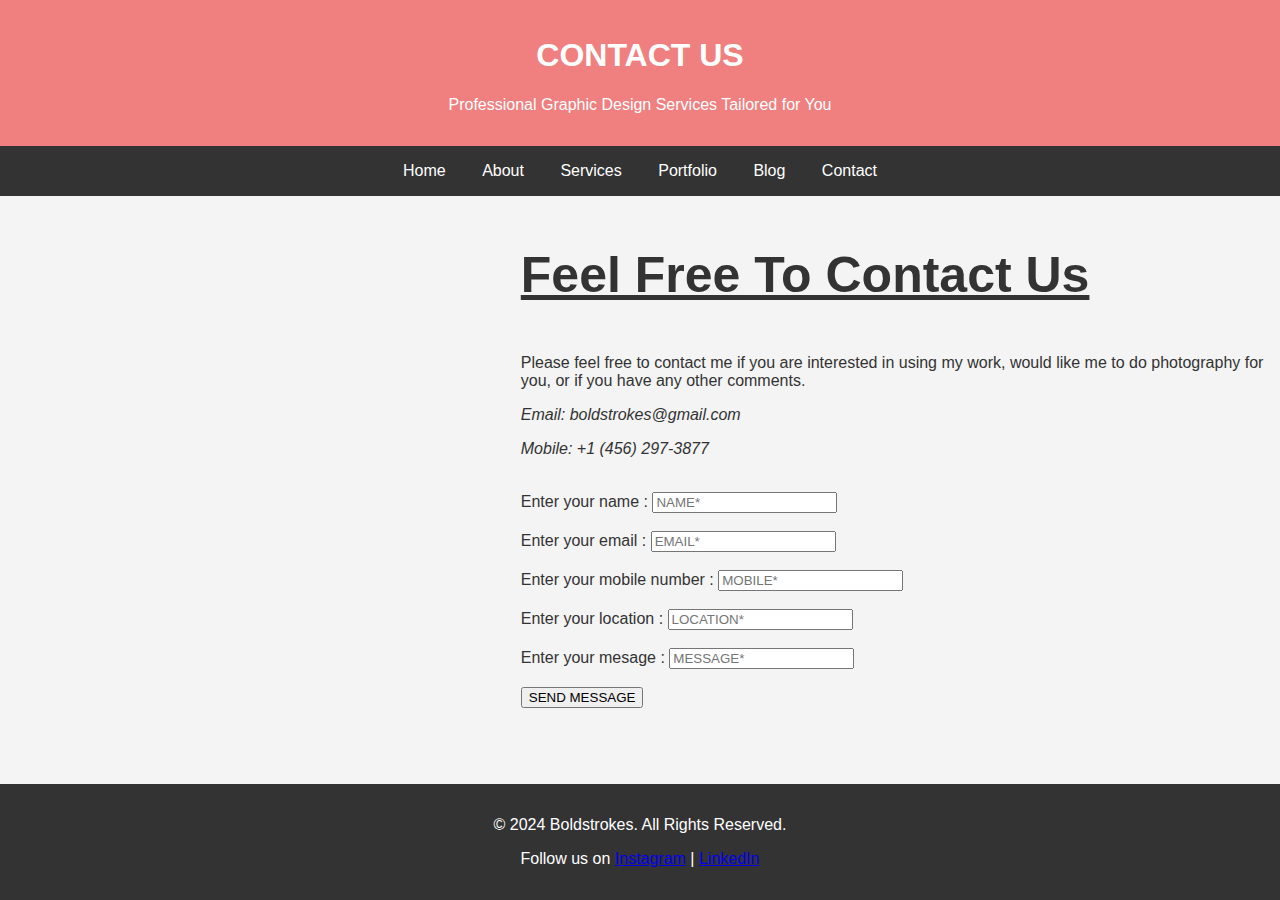
<file: contact.html>
<!DOCTYPE html>
<html lang="en">
<head>
    <meta charset="UTF-8">
    <meta name="viewport" content="width=device-width, initial-scale=1.0">
    <title>Contact us</title>
    <link rel="stylesheet" href="styles.css">
</head>
<body>
    <header id="contact-header">
        <h1>CONTACT US</h1>
        <p>Professional Graphic Design Services Tailored for You</p>
    </header>

    <!-- Navigation -->
    <nav>
        <a href="index.html">Home</a>
        <a href="about.html">About</a>
        <a href="services.html">Services</a>
        <a href="portfolio.html">Portfolio</a>
        <a href="blog.html">Blog</a>
        <a href="contact.html">Contact</a>
    </nav>
    <form method="post">

    <div id="contact-parent">
    <div id="contact-logo"></div>
    <div id="contact-form-heading">
    <p id="contact-heading">Feel Free To Contact Us</p>
    
    <p>Please feel free to contact me if you are interested in using my work, would like me to do photography for you, or if you have any other comments.</p>
    <p class="contact-info">Email: boldstrokes@gmail.com</p>
    <p class="contact-info">Mobile: +1 (456) 297-3877</p>
    <br>
    <label for="text-label">Enter your name :</label>
    <input type="text" name="text" placeholder="NAME*">
    <br>
    <br>
    <label for="eamil">Enter your email :</label>
    <input type="email" name="email" placeholder="EMAIL*" required>
    <br>
    <br>
    <label for="number">Enter your mobile number :</label>
    <input type="number" name="number" placeholder="MOBILE*"required>
    <br>
    <br>
    <label for="location">Enter your location :</label>
    <input type="text" name="location" placeholder="LOCATION*" required>
    <br>
    <br>
    <label for="message">Enter your mesage :</label>
    <input type="text" name="message" placeholder="MESSAGE*" required>
    <br>
    <br>
    <input type="submit" value="SEND MESSAGE">


    </div> 

</div>
</form>
<footer>
    <p>&copy; 2024 Boldstrokes. All Rights Reserved.</p>
    <p>Follow us on <a href="#">Instagram</a> | <a href="#">LinkedIn</a></p>
</footer>
    
</body>
</html>
</file>
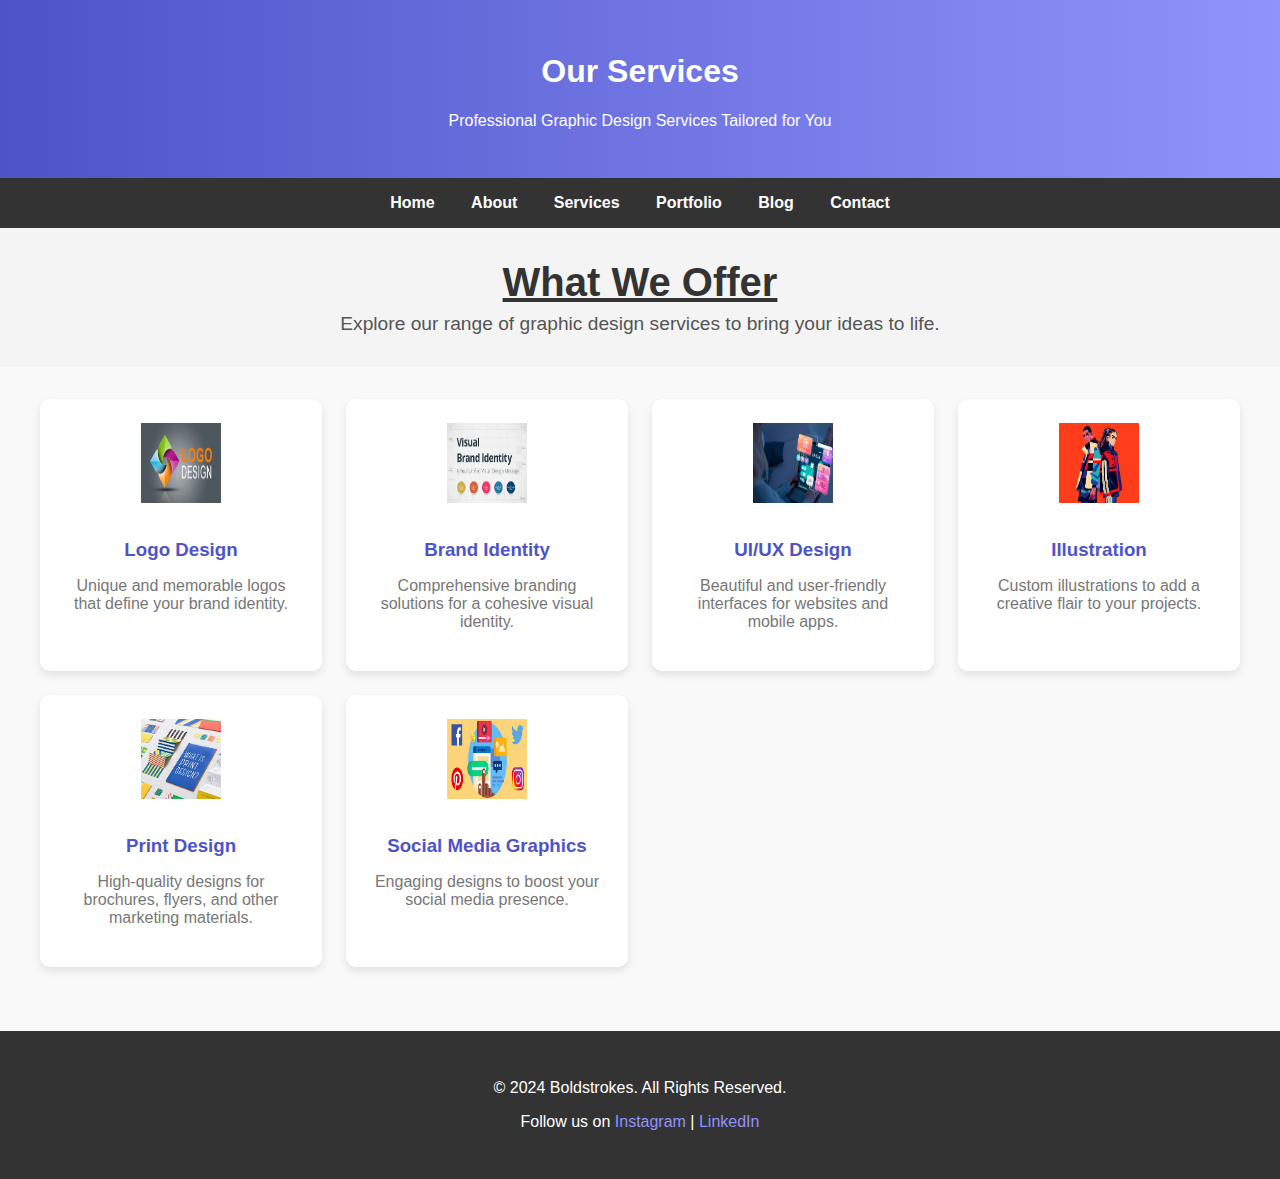
<file: services.html>
<!DOCTYPE html>
<html lang="en">
<head>
    <meta charset="UTF-8">
    <meta name="viewport" content="width=device-width, initial-scale=1.0">
    <title>Services - Graphic Design Portfolio</title>
    <style>
        /* Global Styles */
        body {
            font-family: 'Arial', sans-serif;
            margin: 0;
            padding: 0;
            color: #333;
            background-color: #f9f9f9;
        }

        header {
            background: linear-gradient(90deg, #4e54c8, #8f94fb);
            color: white;
            padding: 2rem 0;
            text-align: center;
        }

        nav {
            background: #333;
            text-align: center;
            padding: 1rem 0;
        }

        nav a {
            color: white;
            text-decoration: none;
            margin: 0 1rem;
            font-weight: bold;
        }

        nav a:hover {
            color: #f9f9f9;
            text-decoration: underline;
        }

        .services-header {
            text-align: center;
            padding: 2rem 1rem;
            background: #f4f4f4;
        }

        .services-header h1 {
            margin: 0;
            font-size: 2.5rem;
        }

        .services-header p {
            color: #555;
            font-size: 1.2rem;
            margin: 0.5rem 0 0;
        }

        .services-grid {
            display: grid;
            grid-template-columns: repeat(auto-fit, minmax(250px, 1fr));
            gap: 1.5rem;
            padding: 2rem;
            max-width: 1200px;
            margin: auto;
        }

        .service-item {
            background: white;
            border-radius: 10px;
            box-shadow: 0 4px 8px rgba(0, 0, 0, 0.1);
            padding: 1.5rem;
            text-align: center;
            transition: transform 0.3s ease, box-shadow 0.3s ease;
        }

        .service-item:hover {
            transform: translateY(-5px);
            box-shadow: 0 6px 12px rgba(0, 0, 0, 0.15);
        }

        .service-item img {
            width: 80px;
            height: 80px;
            margin-bottom: 1rem;
        }

        .service-item h3 {
            margin: 1rem 0;
            color: #4e54c8;
        }

        .service-item p {
            color: #777;
            font-size: 1rem;
            margin-bottom: 1rem;
        }

        footer {
            background: #333;
            color: white;
            text-align: center;
            padding: 2rem 1rem;
            margin-top: 2rem;
        }

        footer a {
            color: #8f94fb;
            text-decoration: none;
        }

        footer a:hover {
            text-decoration: underline;
        }
    </style>
</head>
<body>
    <!-- Header -->
    <header>
        <h1>Our Services</h1>
        <p>Professional Graphic Design Services Tailored for You</p>
    </header>

    <!-- Navigation -->
    <nav>
        <a href="index.html">Home</a>
        <a href="about.html">About</a>
        <a href="services.html">Services</a>
        <a href="portfolio.html">Portfolio</a>
        <a href="blog.html">Blog</a>
        <a href="contact.html">Contact</a>
    </nav>

    <!-- Services Header -->
    <section class="services-header">
        <h1 style="text-decoration: underline;">What We Offer</h1>
        <p>Explore our range of graphic design services to bring your ideas to life.</p>
    </section>

    <!-- Services Grid -->
    <section class="services-grid">
        <div class="service-item">
            <img src="[data-uri]" alt="Logo Design">
            <h3>Logo Design</h3>
            <p>Unique and memorable logos that define your brand identity.</p>
        </div>
        <div class="service-item">
            <img src="[data-uri]" alt="Brand Identity">
            <h3>Brand Identity</h3>
            <p>Comprehensive branding solutions for a cohesive visual identity.</p>
        </div>
        <div class="service-item">
            <img src="[data-uri]" alt="UI/UX Design">
            <h3>UI/UX Design</h3>
            <p>Beautiful and user-friendly interfaces for websites and mobile apps.</p>
        </div>
        <div class="service-item">
            <img src="[data-uri]" alt="Illustration">
            <h3>Illustration</h3>
            <p>Custom illustrations to add a creative flair to your projects.</p>
        </div>
        <div class="service-item">
            <img src="[data-uri]" alt="Print Design">
            <h3>Print Design</h3>
            <p>High-quality designs for brochures, flyers, and other marketing materials.</p>
        </div>
        <div class="service-item">
            <img src="[data-uri]" alt="Social Media Graphics">
            <h3>Social Media Graphics</h3>
            <p>Engaging designs to boost your social media presence.</p>
        </div>
    </section>

    <!-- Footer -->
    <footer>
        <p>&copy; 2024 Boldstrokes. All Rights Reserved.</p>
        <p>Follow us on <a href="#">Instagram</a> | <a href="#">LinkedIn</a></p>
    </footer>
</body>
</html>
</file>
<file: styles.css>
/* styles.css */
body {
    font-family: Arial, sans-serif;
    margin: 0;
    padding: 0;
    background-color: #f4f4f4;
    color: #333;
}

header {
    background: #007bff;
    color: #fff;
    padding: 1rem 0;
    text-align: center;
}

nav {
    text-align: center;
    background: #333;
}

nav a {
    color: #fff;
    text-decoration: none;
    padding: 1rem;
    display: inline-block;
}

nav a:hover {
    background: #575757;
}

main {
    padding: 2rem;
    text-align: center;
}

footer {
    background: #333;
    color: #fff;
    text-align: center;
    padding: 1rem 0;
    position: absolute;
    bottom: 0;
    width: 100%;
}
/*CONTACT*/

#contact-logo {
    background-image: url(file:///Users/krrishtaneja/Library/Group%20Containers/group.net.whatsapp.WhatsApp.shared/Message/Media/919667781329@s.whatsapp.net/a/2/a254f8a5-5c94-4dc8-8e52-da698eb94e01.jpg);
    height: 300px;
    width: 300px;
    border-radius: 50%;
    background-size: contain;
}

#contact-parent {
    display: flex;
    justify-content: center;
    align-items: center;
    gap: 300px  ;
}

#contact-heading {
    font-size: 50px;
    text-decoration: underline;
    font-weight: bold;
}

.contact-info {
    font-style: italic;
}

#contact-header {
    background-color: lightcoral;
}
</file>
